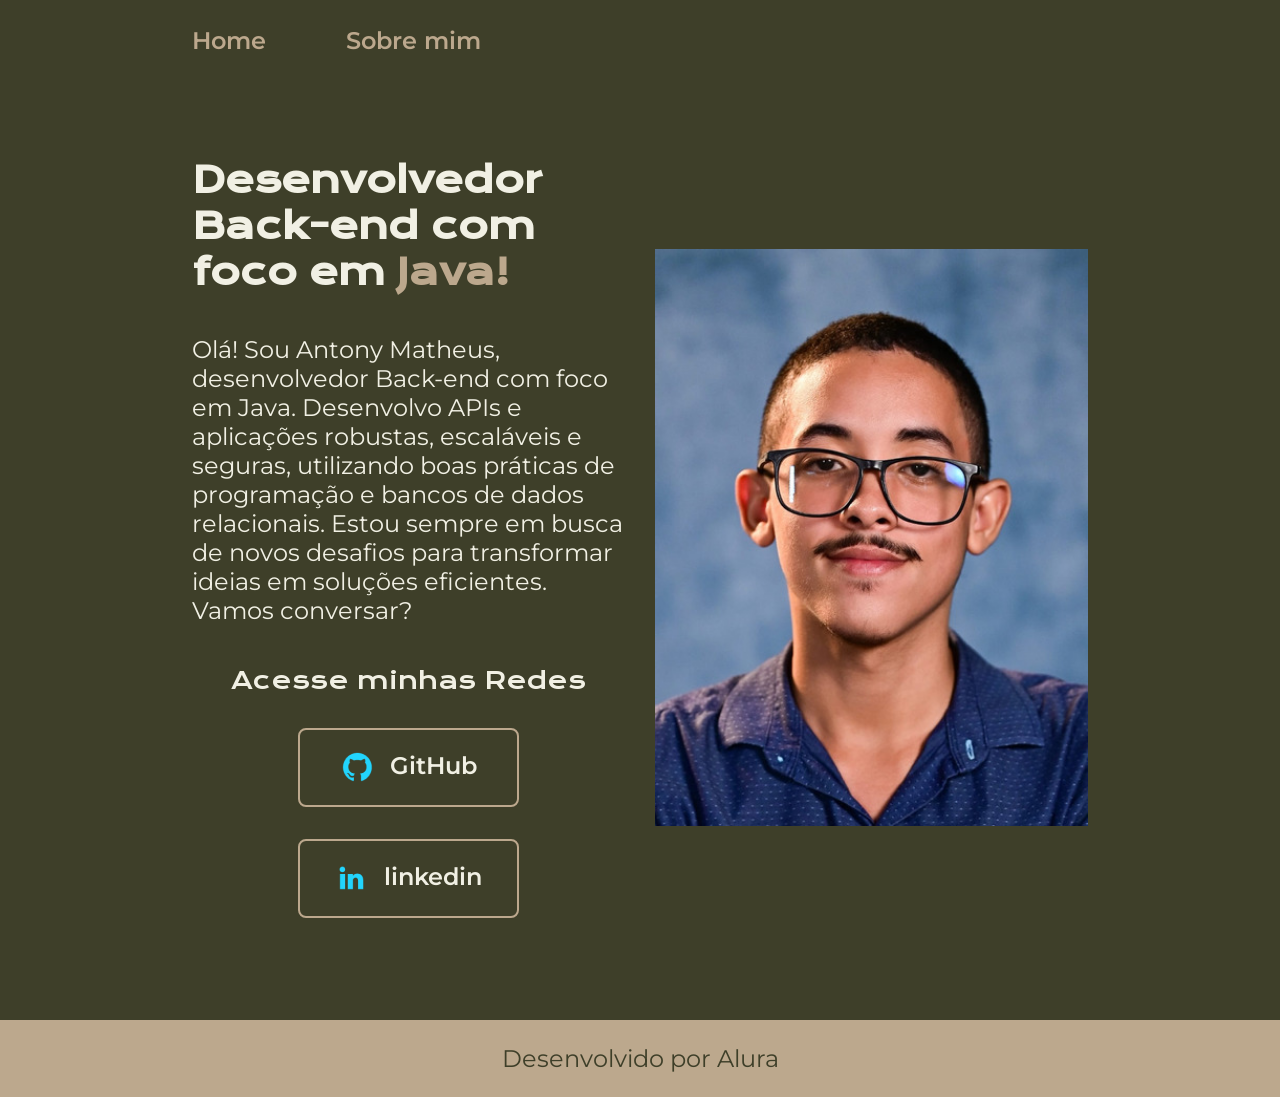
<file: index.html>
<!DOCTYPE html>
<html lang="pt-br">
<head>
    <meta charset="UTF-8">
    <meta name="viewport" content="width=device-width, initial-scale=1.0">
    <link rel="stylesheet" href="./styles/style.css">
    <title>Portifolio</title>
</head>
<body>
    <header class="cabecalho">
        <nav class="cabecalho__menu">
            <a class="cabecalho__menu__link" href="index.html">Home</a>
            <a class="cabecalho__menu__link" href="about.html">Sobre mim</a>
        </nav>
    </header>
    <main class="container">
        <section class="container__conteudo">
            <h1 class="container__conteudo__titulo">Desenvolvedor Back-end com foco em <strong class="tituloDistaque">Java!</strong></h1>
            <p class="container__conteudo__paragrafo">Olá! Sou Antony Matheus, desenvolvedor Back-end com foco em Java. Desenvolvo APIs e aplicações robustas, escaláveis e seguras, utilizando boas práticas de programação e bancos de dados relacionais. Estou sempre em busca de novos desafios para transformar ideias em soluções eficientes. Vamos conversar?</p>
            <div class="container__botoes">
                <h2 class="container__botoes__titulo">Acesse minhas Redes</h2>
                <a class="container__botoes__botao" href="https://github.com/AntonyMat">
                    <img src="./assets/github.png" alt="logo do GitHub">
                    GitHub
                </a>
                <a class="container__botoes__botao" href="www.linkedin.com/in/antony-alves-9b9b543aa">
                    <img src="./assets/linkedin.png" alt="logo do linkedin">
                    linkedin
                </a>
            </div>
        </section>
        <img class="container__imagem" src="./assets/foto_perfil.jpeg" alt="foto da Joana">
    </main>
    <footer class="rodape">
        <p>Desenvolvido por Alura</p>
    </footer>
</body>
</html>
</file>
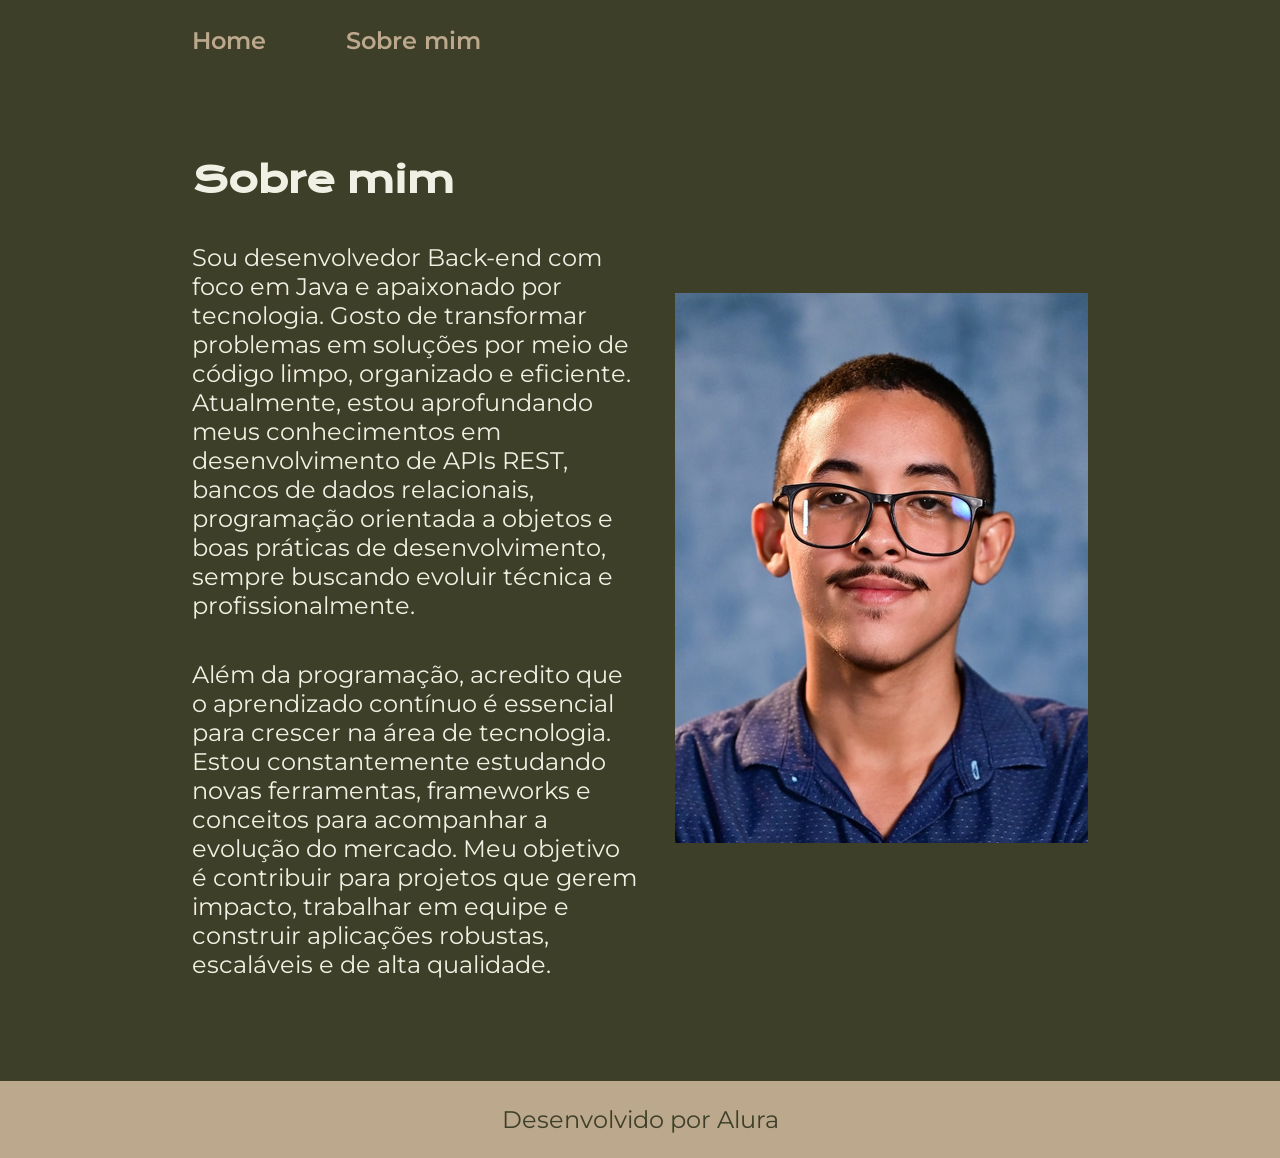
<file: about.html>
<!DOCTYPE html>
<html lang="pt-br">
<head>
    <meta charset="UTF-8">
    <meta name="viewport" content="width=device-width, initial-scale=1.0">
    <link rel="stylesheet" href="styles/style.css">
    <title>Sobre Mim</title>
</head>
<body>
    <header class="cabecalho">
        <nav class="cabecalho__menu">
            <a class="cabecalho__menu__link" href="index.html">Home</a>
            <a class="cabecalho__menu__link" href="about.html">Sobre mim</a>
        </nav>
    </header>
    <main class="container">
        <section class="container__conteudo">
            <h1 class="container__conteudo__titulo">Sobre mim</h1>
            <p class="container__conteudo__paragrafo">Sou desenvolvedor Back-end com foco em Java e apaixonado por tecnologia. Gosto de transformar problemas em soluções por meio de código limpo, organizado e eficiente. Atualmente, estou aprofundando meus conhecimentos em desenvolvimento de APIs REST, bancos de dados relacionais, programação orientada a objetos e boas práticas de desenvolvimento, sempre buscando evoluir técnica e profissionalmente.</p>
            <p class="container__conteudo__paragrafo">Além da programação, acredito que o aprendizado contínuo é essencial para crescer na área de tecnologia. Estou constantemente estudando novas ferramentas, frameworks e conceitos para acompanhar a evolução do mercado. Meu objetivo é contribuir para projetos que gerem impacto, trabalhar em equipe e construir aplicações robustas, escaláveis e de alta qualidade.</p>
        </section>
        <img src="./assets/foto_perfil.jpeg" alt="foto do Antony">
    </main>
    <footer class="rodape">
        <p>Desenvolvido por Alura</p>
    </footer>
</html>
</file>
<file: styles/style.css>
@import url('https://fonts.googleapis.com/css2?family=Krona+One&display=swap');
@import url('https://fonts.googleapis.com/css2?family=Montserrat:wght@100..900&display=swap');

:root {
    --cor-primaria:#3E3F29;
    --cor-secundaria: #F1F0E4;
    --cor-terciaria: #BCA88D;
    --cor-hover: #7D8D86;
    --font-Montserrat: "Montserrat", sans-serif;
    --font-Krona-One: "Krona One", sans-serif;
}

* {
    margin: 0;
    padding: 0;
}
body {
    box-sizing: border-box;
    background-color: var(--cor-primaria);
    color: var(--cor-secundaria);
}
.tituloDistaque{
    color: var(--cor-terciaria);
}
.container{
    
    padding: 8% 15%;
    display: flex;
    align-items: center;
    justify-content: space-between;
    gap: 30px;
}
.container__conteudo{
    width: 50%;
    display: flex;
    flex-direction: column;
    gap: 40px;
}
.container__conteudo__titulo{
    font-family: var(--font-Krona-One);
    font-size: 2.25rem;
}
.container__conteudo__paragrafo{
    font-family: var(--font-Montserrat);
    font-weight: 400;
    font-size: 1.5rem;
}
.container__botoes{
    display: flex;
    flex-direction: column;
    justify-content: space-evenly;
    align-items: center;
    gap: 32px;
}
.container__botoes__botao{
    display: flex;
    justify-content: center;
    gap: 16px;
    font-family: var(--font-Montserrat);
    font-weight: 600;
    text-align: center;
    width: 50%;
    border-radius: 8px;
    font-size: 1.5rem;
    padding: 21.5px 0;
    text-decoration: none;
    color: var(--cor-secundaria);
    border: 2px solid var(--cor-terciaria);
}
.container__botoes__titulo{
    font-family: var(--font-Krona-One);
    font-weight: 400;
    font-size: 1.5rem;
}
.container__botoes__botao:hover {
    background-color: var(--cor-hover);
    padding: 3%;
    cursor: pointer;
}
.rodape {
    color: var(--cor-primaria);
    background-color: var(--cor-terciaria);
    padding: 24px;
    text-align: center;
    font-family: var(--font-Montserrat);
    font-size: 1.5rem;
    font-weight: 400;
}
.cabecalho{
    padding: 2% 0% 0% 15%;
}

.cabecalho__menu__link{
    font-family: var(--font-Montserrat);
    font-size: 1.5rem;
    font-weight: 600;
    color: var(--cor-terciaria);
    text-decoration: none;
}
.cabecalho__menu{
    display: flex;
    gap: 80px;
}
.container__imagem{
    width: 50%;
}

@media (max-width: 1200px) {
    .container{
        flex-direction: column-reverse;
        padding: 5%;
    }
    .cabecalho{
        padding: 10%;
    }
    .cabecalho__menu{
        justify-content: center;
    }
    .container__conteudo {
        width: auto;
    }
}
</file>
